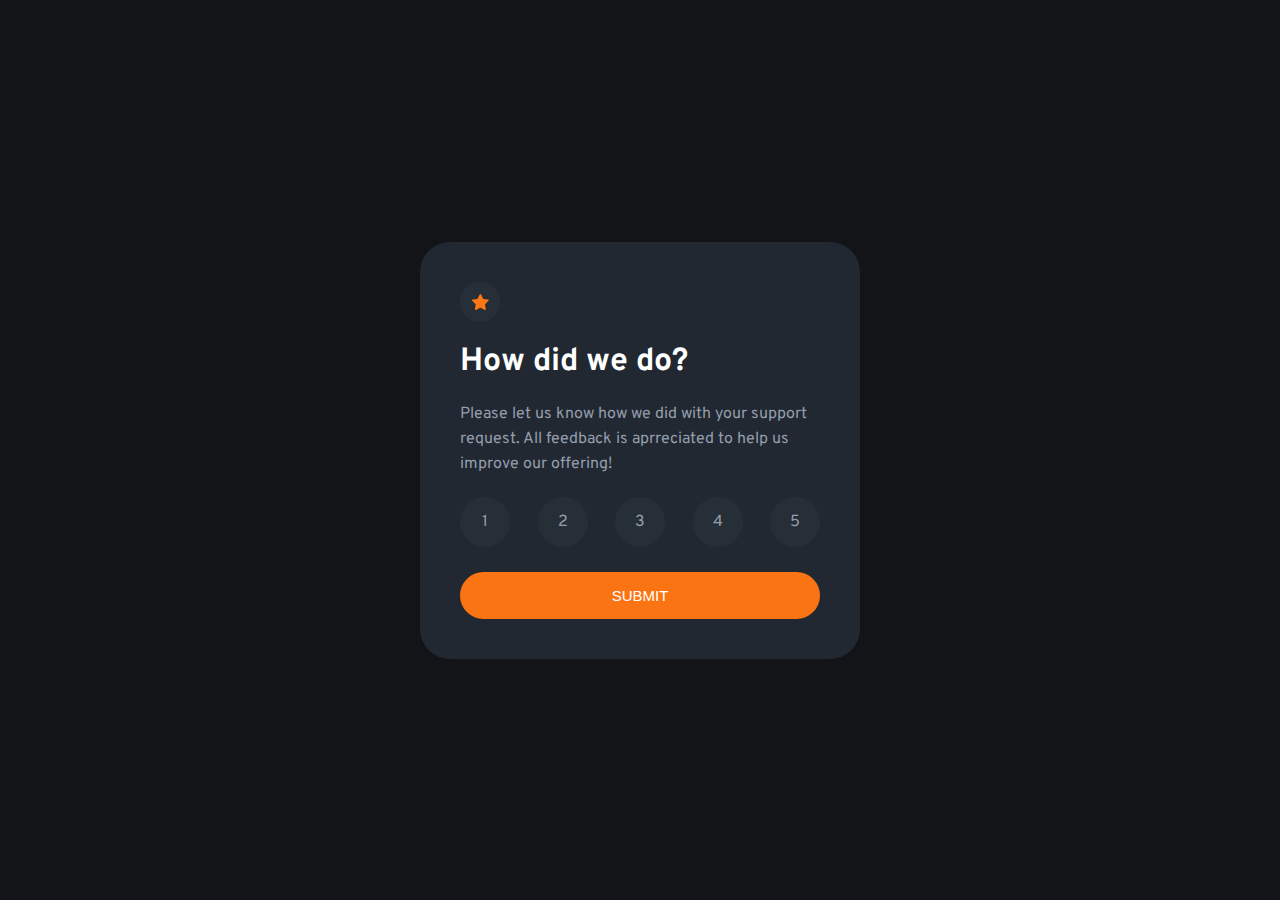
<file: index.html>
<!DOCTYPE html>
<html lang="en">
  <head>
    <meta charset="UTF-8" />
    <meta name="viewport" content="width=device-width, initial-scale=1.0" />
    <!-- displays site properly based on user's device -->

    <link
      rel="icon"
      type="image/png"
      sizes="32x32"
      href="./images/favicon-32x32.png"
    />

    <link rel="stylesheet" href="./css/style.css" />
    <link rel="stylesheet" href="./css/index.css" />
    <link rel="stylesheet" href="./css/card.css" />
  </head>
  <body>
    <div class="card">
      <div class="star_container">
        <img src="./images/icon-star.svg" alt="star" class="star" />
      </div>

      <div class="details_container">
        <h1 class="title">How did we do?</h1>
        <p class="description">
          Please let us know how we did with your support request. All feedback
          is aprreciated to help us improve our offering!
        </p>
      </div>

      <div class="rating_container">
        <p class="rating_element">1</p>
        <p class="rating_element">2</p>
        <p class="rating_element">3</p>
        <p class="rating_element">4</p>
        <p class="rating_element">5</p>
      </div>

      <button class="submit">
        <a
          href="http://127.0.0.1:5500/completed-rating.html"
          class="submit_link"
          >SUBMIT</a
        >
      </button>
    </div>

    <script src="./js/index.js"></script>
  </body>
</html>
</file>
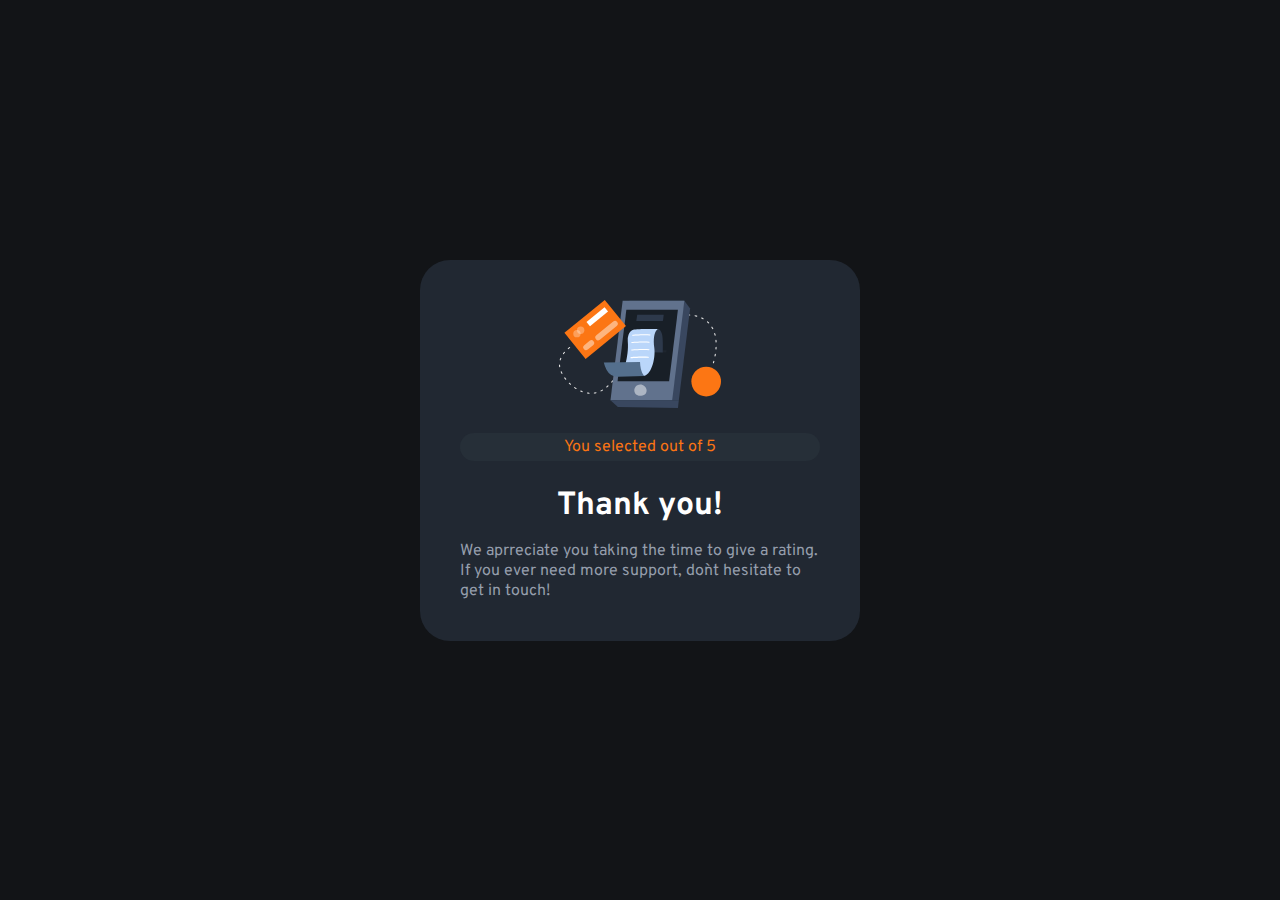
<file: completed-rating.html>
<!DOCTYPE html>
<html lang="en">
  <head>
    <meta charset="UTF-8" />
    <meta http-equiv="X-UA-Compatible" content="IE=edge" />
    <meta name="viewport" content="width=device-width, initial-scale=1.0" />

    <link rel="stylesheet" href="./css/style.css" />
    <link rel="stylesheet" href="./css/card.css" />
    <link rel="stylesheet" href="./css/completed-rating.css" />
    <title>Document</title>
  </head>
  <body>
    <div class="card">
      <div class="illustration_container">
        <img
          src="./images/illustration-thank-you.svg"
          alt=""
          class="illustration"
        />
      </div>

      <div class="rated_container">
        <p class="rated_text">
          You selected <span class="user_rate">X</span> out of 5
        </p>
      </div>

      <div class="thank_container">
        <h1 class="thank_you_text">Thank you!</h1>
        <p>
          We aprreciate you taking the time to give a rating. If you ever need
          more support, don`t hesitate to get in touch!
        </p>
      </div>
    </div>

    <script src="./js/completed_rating.js"></script>
  </body>
</html>
</file>
<file: css/style.css>
@import url("https://fonts.googleapis.com/css2?family=Overpass&display=swap");

body {
  font-family: "Overpass";
  background-color: hsl(216, 12%, 8%);
  min-height: 100vh;
  display: flex;
  justify-content: center;
  align-items: center;
}

ul {
  list-style-type: none;
}

* {
  margin: 0;
  padding: 0;
}
</file>
<file: css/index.css>
.star_container {
  background: #262f38;
  width: 40px;
  height: 40px;
  border-radius: 50%;
  display: flex;
  align-items: center;
  justify-content: center;
  margin-bottom: 20px;
}

.title {
  color: hsl(0, 0%, 100%);
  margin-bottom: 20px;
}

.description {
  color: hsl(217, 12%, 63%);
  line-height: 25px;
  margin-bottom: 20px;
}

.rating_container {
  display: flex;
  justify-content: space-between;
  align-items: center;
  margin-bottom: 25px;
}

.rating_element {
  color: hsl(217, 12%, 63%);
  background: #262f38;
  width: 50px;
  height: 50px;
  border-radius: 50%;
  display: flex;
  align-items: center;
  justify-content: center;
}

.rating_element:hover {
  color: hsl(0, 0%, 100%);
  background-color: hsl(25, 97%, 53%);
}

.submit {
  color: hsl(0, 0%, 100%);
  background-color: hsl(25, 97%, 53%);
  width: 100%;
  font-size: 15px;
  border: none;
  padding: 15px;
  border-radius: 30px;
  cursor: pointer;
}

.submit:hover {
  background-color: hsl(0, 0%, 100%);
  color: hsl(25, 97%, 53%);
}

.submit_link {
  text-decoration: none;
  color: inherit;
}

.submit:hover .submit_link {
  background-color: hsl(0, 0%, 100%);
  color: hsl(25, 97%, 53%);
}
</file>
<file: css/card.css>
.card {
  background-color: #212832;
  border-radius: 30px;
  padding: 2.5rem;
  width: 360px;
}
</file>
<file: css/completed-rating.css>
.illustration_container {
  display: flex;
  justify-content: center;
  align-items: center;
  margin-bottom: 25px;
}

.rated_container {
  background: #262f38;
  color: hsl(25, 97%, 53%);
  text-align: center;
  border-radius: 30px;
  padding: 0.25rem;
  margin-bottom: 25px;
}

.thank_you_text {
  text-align: center;
  color: white;
  margin-bottom: 15px;
}

.thank_container p {
  color: hsl(217, 12%, 63%);
}
</file>
